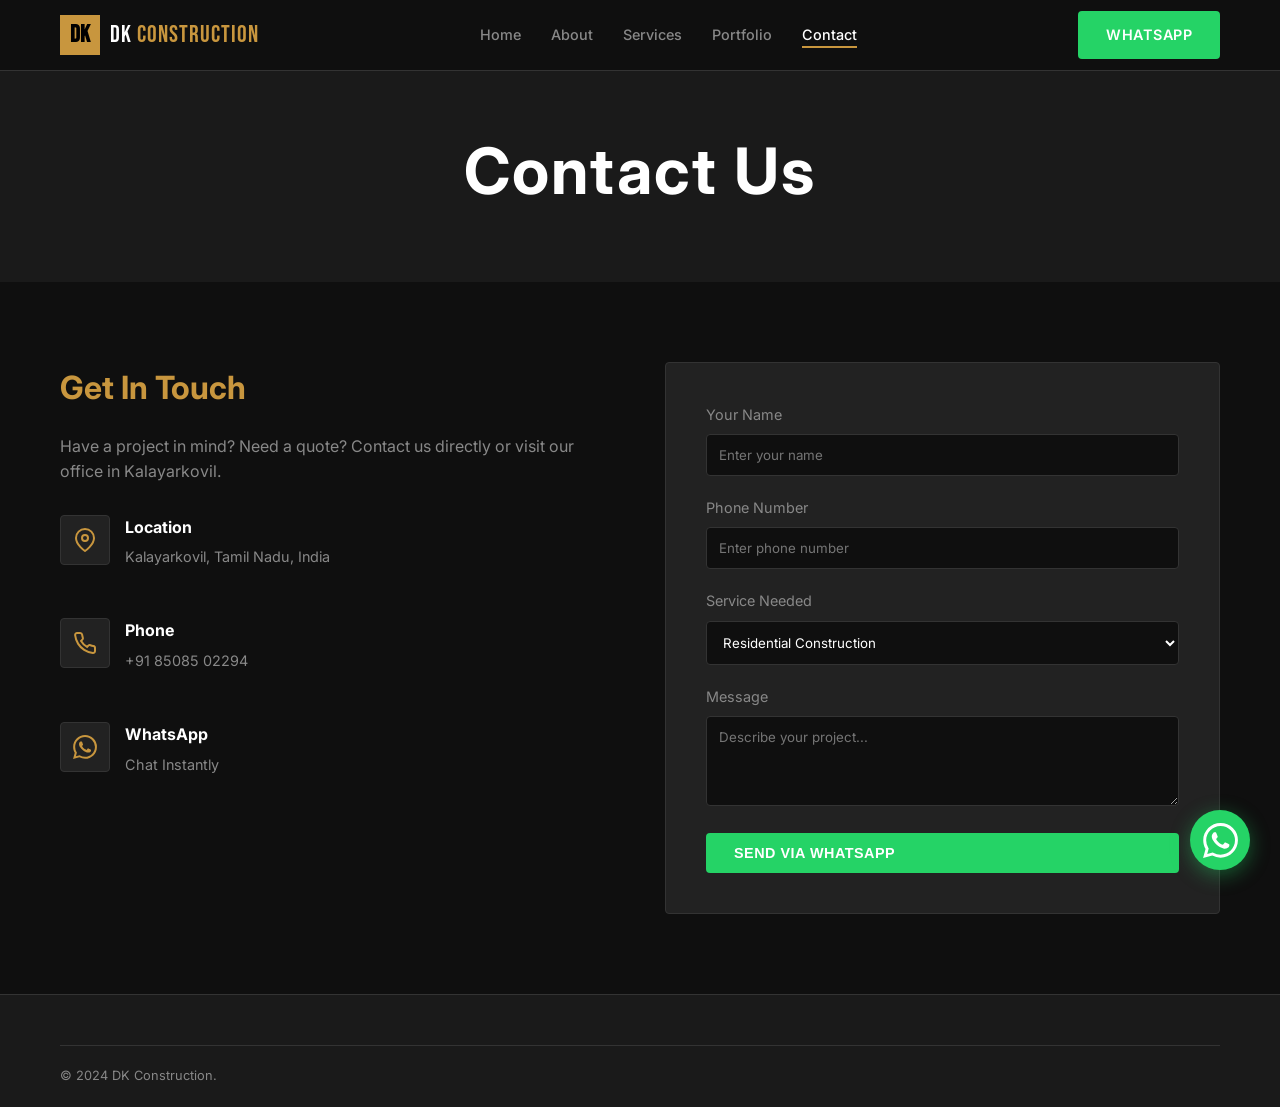
<file: contact.html>
<!DOCTYPE html>
<html lang="en">
<head>
    <meta charset="UTF-8">
    <meta name="viewport" content="width=device-width, initial-scale=1.0">
    <title>Contact - DK Construction</title>
    <link href="https://fonts.googleapis.com/css2?family=Bebas+Neue&family=Inter:wght@400;500;600;700&display=swap" rel="stylesheet">
    <link rel="stylesheet" href="assets/css/style.css">
</head>
<body>
    <!-- HEADER -->
    <header>
        <nav class="container">
            <a href="index.html" class="logo"><div class="logo-icon">DK</div><div class="logo-text">DK <span>Construction</span></div></a>
            <ul class="nav-links">
                <li><a href="index.html">Home</a></li>
                <li><a href="about.html">About</a></li>
                <li><a href="services.html">Services</a></li>
                <li><a href="portfolio.html">Portfolio</a></li>
                <li><a href="contact.html" class="active">Contact</a></li>
            </ul>
            <div class="nav-cta">
                <a href="https://wa.me/918508502294" target="_blank" class="btn btn-whatsapp">WhatsApp</a>
                <div class="mobile-toggle"><span></span><span></span><span></span></div>
            </div>
        </nav>
    </header>

    <!-- PAGE HEADER -->
    <div class="page-header"><div class="container"><h1>Contact <span>Us</span></h1></div></div>

    <!-- CONTACT CONTENT -->
    <section class="section-padding">
        <div class="container">
            <div class="contact-grid">
                <div class="contact-info reveal">
                    <h2>Get In Touch</h2>
                    <p>Have a project in mind? Need a quote? Contact us directly or visit our office in Kalayarkovil.</p>
                    
                    <div class="info-box">
                        <div class="info-icon"><svg style="width:24px;height:24px;fill:none;stroke:currentColor;stroke-width:2" viewBox="0 0 24 24"><path d="M21 10c0 7-9 13-9 13s-9-6-9-13a9 9 0 0 1 18 0z"/><circle cx="12" cy="10" r="3"/></svg></div>
                        <div class="info-text"><h4>Location</h4><p>Kalayarkovil, Tamil Nadu, India</p></div>
                    </div>

                    <div class="info-box">
                        <div class="info-icon"><svg style="width:24px;height:24px;fill:none;stroke:currentColor;stroke-width:2" viewBox="0 0 24 24"><path d="M22 16.92v3a2 2 0 0 1-2.18 2 19.79 19.79 0 0 1-8.63-3.07 19.5 19.5 0 0 1-6-6 19.79 19.79 0 0 1-3.07-8.67A2 2 0 0 1 4.11 2h3a2 2 0 0 1 2 1.72 12.84 12.84 0 0 0 .7 2.81 2 2 0 0 1-.45 2.11L8.09 9.91a16 16 0 0 0 6 6l1.27-1.27a2 2 0 0 1 2.11-.45 12.84 12.84 0 0 0 2.81.7A2 2 0 0 1 22 16.92z"/></svg></div>
                        <div class="info-text"><h4>Phone</h4><p><a href="tel:+918508502294">+91 85085 02294</a></p></div>
                    </div>

                    <div class="info-box">
                        <div class="info-icon"><svg style="width:24px;height:24px;fill:currentColor" viewBox="0 0 24 24"><path d="M17.472 14.382c-.297-.149-1.758-.867-2.03-.967-.273-.099-.471-.148-.67.15-.197.297-.767.966-.94 1.164-.173.199-.347.223-.644.075-.297-.15-1.255-.463-2.39-1.475-.883-.788-1.48-1.761-1.653-2.059-.173-.297-.018-.458.13-.606.134-.133.298-.347.446-.52.149-.174.198-.298.298-.497.099-.198.05-.371-.025-.52-.075-.149-.669-1.612-.916-2.207-.242-.579-.487-.5-.669-.51-.173-.008-.371-.01-.57-.01-.198 0-.52.074-.792.372-.272.297-1.04 1.016-1.04 2.479 0 1.462 1.065 2.875 1.213 3.074.149.198 2.096 3.2 5.077 4.487.709.306 1.262.489 1.694.625.712.227 1.36.195 1.871.118.571-.085 1.758-.719 2.006-1.413.248-.694.248-1.289.173-1.413-.074-.124-.272-.198-.57-.347m-5.421 7.403h-.004a9.87 9.87 0 01-5.031-1.378l-.361-.214-3.741.982.998-3.648-.235-.374a9.86 9.86 0 01-1.51-5.26c.001-5.45 4.436-9.884 9.888-9.884 2.64 0 5.122 1.03 6.988 2.898a9.825 9.825 0 012.893 6.994c-.003 5.45-4.437 9.884-9.885 9.884m8.413-18.297A11.815 11.815 0 0012.05 0C5.495 0 .16 5.335.157 11.892c0 2.096.547 4.142 1.588 5.945L.057 24l6.305-1.654a11.882 11.882 0 005.683 1.448h.005c6.554 0 11.89-5.335 11.893-11.893a11.821 11.821 0 00-3.48-8.413z"/></svg></div>
                        <div class="info-text"><h4>WhatsApp</h4><p><a href="https://wa.me/918508502294" target="_blank">Chat Instantly</a></p></div>
                    </div>
                </div>

                <div class="contact-form reveal">
                    <form id="contactForm">
                        <div class="form-group">
                            <label>Your Name</label>
                            <input type="text" id="name" required placeholder="Enter your name">
                        </div>
                        <div class="form-group">
                            <label>Phone Number</label>
                            <input type="tel" id="phone" required placeholder="Enter phone number">
                        </div>
                        <div class="form-group">
                            <label>Service Needed</label>
                            <select id="service">
                                <option value="Residential Construction">Residential Construction</option>
                                <option value="Commercial Building">Commercial Building</option>
                                <option value="Renovation">Renovation</option>
                                <option value="Other">Other</option>
                            </select>
                        </div>
                        <div class="form-group">
                            <label>Message</label>
                            <textarea id="msg" rows="4" placeholder="Describe your project..."></textarea>
                        </div>
                        <button type="submit" class="btn btn-whatsapp" style="width:100%">Send via WhatsApp</button>
                    </form>
                </div>
            </div>
        </div>
    </section>

    <!-- FOOTER -->
    <footer><div class="container"><div class="footer-bottom"><p>&copy; 2024 DK Construction.</p></div></div></footer>
    <a href="https://wa.me/918508502294" target="_blank" class="wa-float"><svg viewBox="0 0 24 24"><path d="M17.472 14.382c-.297-.149-1.758-.867-2.03-.967-.273-.099-.471-.148-.67.15-.197.297-.767.966-.94 1.164-.173.199-.347.223-.644.075-.297-.15-1.255-.463-2.39-1.475-.883-.788-1.48-1.761-1.653-2.059-.173-.297-.018-.458.13-.606.134-.133.298-.347.446-.52.149-.174.198-.298.298-.497.099-.198.05-.371-.025-.52-.075-.149-.669-1.612-.916-2.207-.242-.579-.487-.5-.669-.51-.173-.008-.371-.01-.57-.01-.198 0-.52.074-.792.372-.272.297-1.04 1.016-1.04 2.479 0 1.462 1.065 2.875 1.213 3.074.149.198 2.096 3.2 5.077 4.487.709.306 1.262.489 1.694.625.712.227 1.36.195 1.871.118.571-.085 1.758-.719 2.006-1.413.248-.694.248-1.289.173-1.413-.074-.124-.272-.198-.57-.347m-5.421 7.403h-.004a9.87 9.87 0 01-5.031-1.378l-.361-.214-3.741.982.998-3.648-.235-.374a9.86 9.86 0 01-1.51-5.26c.001-5.45 4.436-9.884 9.888-9.884 2.64 0 5.122 1.03 6.988 2.898a9.825 9.825 0 012.893 6.994c-.003 5.45-4.437 9.884-9.885 9.884m8.413-18.297A11.815 11.815 0 0012.05 0C5.495 0 .16 5.335.157 11.892c0 2.096.547 4.142 1.588 5.945L.057 24l6.305-1.654a11.882 11.882 0 005.683 1.448h.005c6.554 0 11.89-5.335 11.893-11.893a11.821 11.821 0 00-3.48-8.413z"/></svg></a>
    <script src="assets/js/script.js"></script>
</body>
</html>
</file>
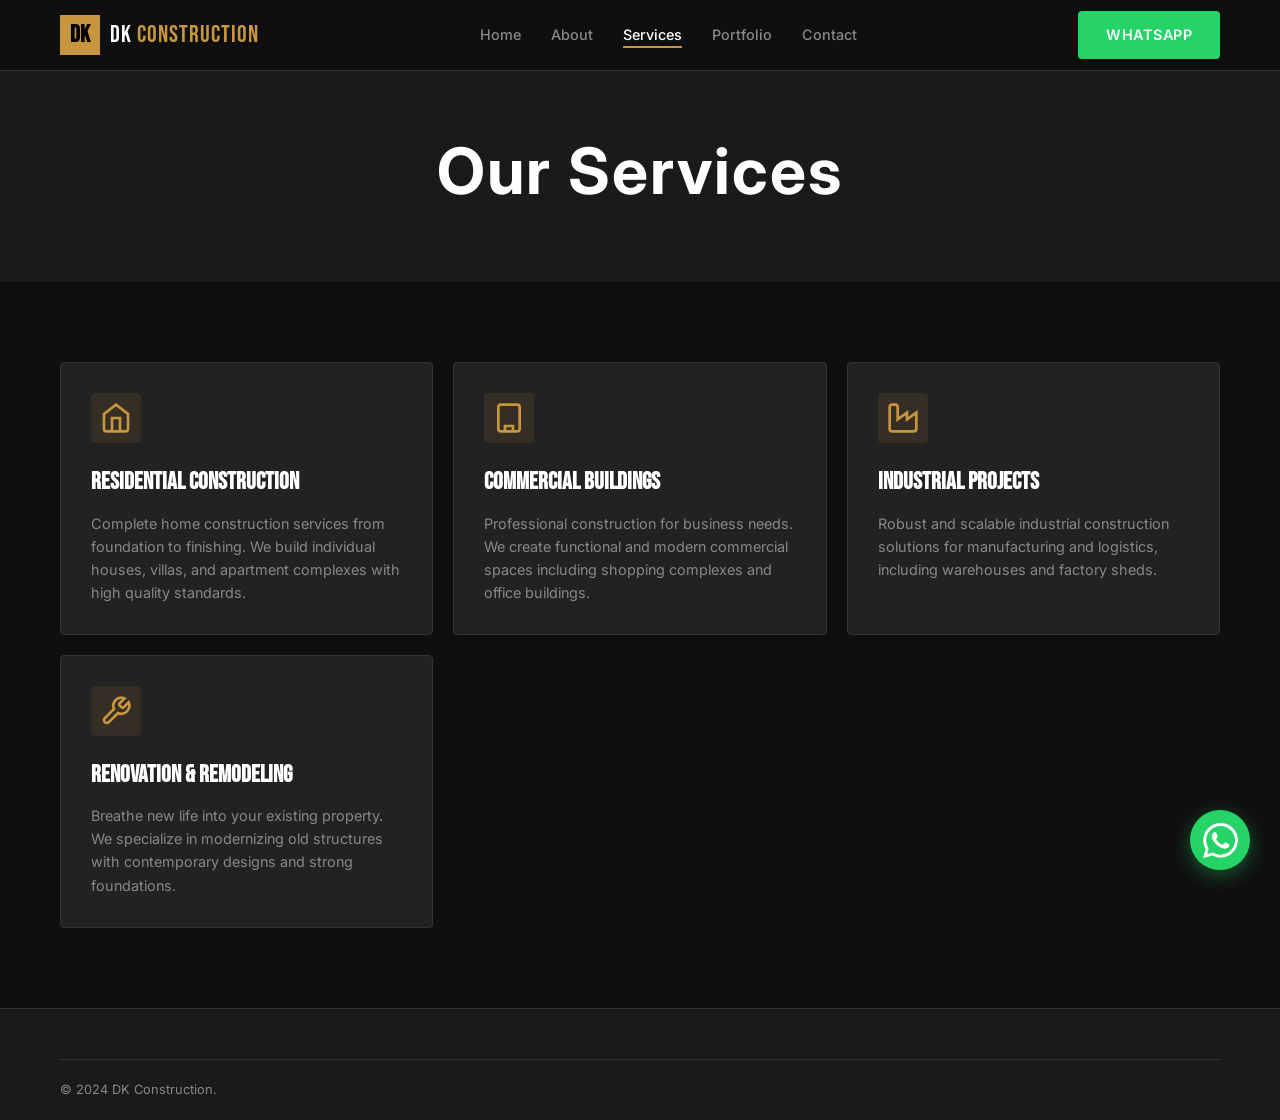
<file: services.html>
<!DOCTYPE html>
<html lang="en">
<head>
    <meta charset="UTF-8">
    <meta name="viewport" content="width=device-width, initial-scale=1.0">
    <title>Services - DK Construction</title>
    <link href="https://fonts.googleapis.com/css2?family=Bebas+Neue&family=Inter:wght@400;500;600;700&display=swap" rel="stylesheet">
    <link rel="stylesheet" href="assets/css/style.css">
</head>
<body>
    <!-- HEADER -->
    <header>
        <nav class="container">
            <a href="index.html" class="logo"><div class="logo-icon">DK</div><div class="logo-text">DK <span>Construction</span></div></a>
            <ul class="nav-links">
                <li><a href="index.html">Home</a></li>
                <li><a href="about.html">About</a></li>
                <li><a href="services.html" class="active">Services</a></li>
                <li><a href="portfolio.html">Portfolio</a></li>
                <li><a href="contact.html">Contact</a></li>
            </ul>
            <div class="nav-cta">
                <a href="https://wa.me/918508502294" target="_blank" class="btn btn-whatsapp">WhatsApp</a>
                <div class="mobile-toggle"><span></span><span></span><span></span></div>
            </div>
        </nav>
    </header>

    <!-- PAGE HEADER -->
    <div class="page-header"><div class="container"><h1>Our <span>Services</span></h1></div></div>

    <!-- SERVICES CONTENT -->
    <section class="section-padding">
        <div class="container">
            <div class="services-grid">
                <!-- Card 1 -->
                <div class="service-card reveal">
                    <div class="service-icon"><svg style="width:32px;height:32px;fill:none;stroke:currentColor;stroke-width:2" viewBox="0 0 24 24"><path d="M3 9l9-7 9 7v11a2 2 0 0 1-2 2H5a2 2 0 0 1-2-2z"/><polyline points="9 22 9 12 15 12 15 22"/></svg></div>
                    <h3>Residential Construction</h3>
                    <p>Complete home construction services from foundation to finishing. We build individual houses, villas, and apartment complexes with high quality standards.</p>
                </div>
                <!-- Card 2 -->
                <div class="service-card reveal">
                    <div class="service-icon"><svg style="width:32px;height:32px;fill:none;stroke:currentColor;stroke-width:2" viewBox="0 0 24 24"><rect x="4" y="2" width="16" height="20" rx="2"/><path d="M9 22v-4h6v4"/></svg></div>
                    <h3>Commercial Buildings</h3>
                    <p>Professional construction for business needs. We create functional and modern commercial spaces including shopping complexes and office buildings.</p>
                </div>
                <!-- Card 3 -->
                <div class="service-card reveal">
                    <div class="service-icon"><svg style="width:32px;height:32px;fill:none;stroke:currentColor;stroke-width:2" viewBox="0 0 24 24"><path d="M2 20a2 2 0 0 0 2 2h16a2 2 0 0 0 2-2V8l-7 5V8l-7 5V4a2 2 0 0 0-2-2H4a2 2 0 0 0-2 2Z"/></svg></div>
                    <h3>Industrial Projects</h3>
                    <p>Robust and scalable industrial construction solutions for manufacturing and logistics, including warehouses and factory sheds.</p>
                </div>
                <!-- Card 4 -->
                <div class="service-card reveal">
                    <div class="service-icon"><svg style="width:32px;height:32px;fill:none;stroke:currentColor;stroke-width:2" viewBox="0 0 24 24"><path d="M14.7 6.3a1 1 0 0 0 0 1.4l1.6 1.6a1 1 0 0 0 1.4 0l3.77-3.77a6 6 0 0 1-7.94 7.94l-6.91 6.91a2.12 2.12 0 0 1-3-3l6.91-6.91a6 6 0 0 1 7.94-7.94l-3.76 3.76z"/></svg></div>
                    <h3>Renovation & Remodeling</h3>
                    <p>Breathe new life into your existing property. We specialize in modernizing old structures with contemporary designs and strong foundations.</p>
                </div>
            </div>
        </div>
    </section>

    <!-- FOOTER -->
    <footer><div class="container"><div class="footer-bottom"><p>&copy; 2024 DK Construction.</p></div></div></footer>
    <a href="https://wa.me/918508502294" target="_blank" class="wa-float"><svg viewBox="0 0 24 24"><path d="M17.472 14.382c-.297-.149-1.758-.867-2.03-.967-.273-.099-.471-.148-.67.15-.197.297-.767.966-.94 1.164-.173.199-.347.223-.644.075-.297-.15-1.255-.463-2.39-1.475-.883-.788-1.48-1.761-1.653-2.059-.173-.297-.018-.458.13-.606.134-.133.298-.347.446-.52.149-.174.198-.298.298-.497.099-.198.05-.371-.025-.52-.075-.149-.669-1.612-.916-2.207-.242-.579-.487-.5-.669-.51-.173-.008-.371-.01-.57-.01-.198 0-.52.074-.792.372-.272.297-1.04 1.016-1.04 2.479 0 1.462 1.065 2.875 1.213 3.074.149.198 2.096 3.2 5.077 4.487.709.306 1.262.489 1.694.625.712.227 1.36.195 1.871.118.571-.085 1.758-.719 2.006-1.413.248-.694.248-1.289.173-1.413-.074-.124-.272-.198-.57-.347m-5.421 7.403h-.004a9.87 9.87 0 01-5.031-1.378l-.361-.214-3.741.982.998-3.648-.235-.374a9.86 9.86 0 01-1.51-5.26c.001-5.45 4.436-9.884 9.888-9.884 2.64 0 5.122 1.03 6.988 2.898a9.825 9.825 0 012.893 6.994c-.003 5.45-4.437 9.884-9.885 9.884m8.413-18.297A11.815 11.815 0 0012.05 0C5.495 0 .16 5.335.157 11.892c0 2.096.547 4.142 1.588 5.945L.057 24l6.305-1.654a11.882 11.882 0 005.683 1.448h.005c6.554 0 11.89-5.335 11.893-11.893a11.821 11.821 0 00-3.48-8.413z"/></svg></a>
    <script src="assets/js/script.js"></script>
</body>
</html>
</file>
<file: assets/css/style.css>
/* =========================================
   DK CONSTRUCTION - MAIN STYLESHEET
   ========================================= */

/* 1. ROOT VARIABLES */
:root {
    --primary-color: #c8963e;    /* Gold/Amber */
    --primary-light: #e0aa50;
    --bg-dark: #0f0f0f;
    --bg-light: #1a1a1a;
    --card-bg: #222222;
    --text-white: #ffffff;
    --text-gray: #888888;
    --border-color: #333333;
    --whatsapp-green: #25d366;
    --font-heading: 'Bebas Neue', sans-serif;
    --font-body: 'Inter', sans-serif;
    --transition: all 0.3s ease;
}

/* 2. RESET & BASE */
* { margin: 0; padding: 0; box-sizing: border-box; }
html { scroll-behavior: smooth; }
body {
    font-family: var(--font-body);
    background-color: var(--bg-dark);
    color: var(--text-white);
    line-height: 1.6;
    overflow-x: hidden;
}
a { text-decoration: none; color: inherit; }
ul { list-style: none; }
img { max-width: 100%; height: auto; display: block; }

/* 3. UTILITY CLASSES */
.container { max-width: 1200px; margin: 0 auto; padding: 0 20px; }
.section-padding { padding: 80px 0; }
.section-title {
    font-family: var(--font-heading);
    font-size: 3rem;
    margin-bottom: 10px;
    letter-spacing: 1px;
}
.section-title span { color: var(--primary-color); }
.section-desc { color: var(--text-gray); margin-bottom: 40px; max-width: 600px; }
.text-center { text-align: center; }
.bg-light { background-color: var(--bg-light); }

/* 4. BUTTONS */
.btn {
    display: inline-flex;
    align-items: center;
    gap: 8px;
    padding: 12px 28px;
    font-weight: 600;
    font-size: 0.9rem;
    border-radius: 4px;
    border: none;
    cursor: pointer;
    transition: var(--transition);
    text-transform: uppercase;
    letter-spacing: 0.5px;
}
.btn-primary {
    background-color: var(--primary-color);
    color: #000;
}
.btn-primary:hover { background-color: var(--primary-light); transform: translateY(-2px); }
.btn-whatsapp {
    background-color: var(--whatsapp-green);
    color: #fff;
}
.btn-whatsapp:hover { background-color: #1da851; transform: translateY(-2px); box-shadow: 0 5px 15px rgba(37,211,102,0.3); }
.btn-outline {
    background: transparent;
    border: 2px solid var(--primary-color);
    color: var(--primary-color);
}
.btn-outline:hover { background: var(--primary-color); color: #000; }

/* 5. HEADER & NAVIGATION */
header {
    position: fixed;
    top: 0;
    width: 100%;
    z-index: 1000;
    background: rgba(15, 15, 15, 0.95);
    backdrop-filter: blur(10px);
    border-bottom: 1px solid var(--border-color);
}
nav {
    display: flex;
    justify-content: space-between;
    align-items: center;
    height: 70px;
}
.logo {
    display: flex;
    align-items: center;
    gap: 10px;
}
.logo-icon {
    width: 40px;
    height: 40px;
    background: var(--primary-color);
    display: flex;
    align-items: center;
    justify-content: center;
    font-family: var(--font-heading);
    font-size: 1.5rem;
    color: #000;
    font-weight: bold;
}
.logo-text {
    font-family: var(--font-heading);
    font-size: 1.5rem;
    color: var(--text-white);
    letter-spacing: 1px;
}
.logo-text span { color: var(--primary-color); }

.nav-links { display: flex; gap: 30px; }
.nav-links a {
    color: var(--text-gray);
    font-weight: 500;
    font-size: 0.9rem;
    transition: var(--transition);
    position: relative;
}
.nav-links a::after {
    content: '';
    position: absolute;
    bottom: -5px;
    left: 0;
    width: 0;
    height: 2px;
    background: var(--primary-color);
    transition: var(--transition);
}
.nav-links a:hover, .nav-links a.active { color: var(--text-white); }
.nav-links a:hover::after, .nav-links a.active::after { width: 100%; }

.nav-cta { display: flex; align-items: center; gap: 15px; }
.mobile-toggle {
    display: none;
    flex-direction: column;
    gap: 5px;
    cursor: pointer;
}
.mobile-toggle span { width: 25px; height: 2px; background: #fff; transition: var(--transition); }

/* 6. HERO SECTION (Home) */
.hero {
    min-height: 100vh;
    display: flex;
    align-items: center;
    padding-top: 70px;
    position: relative;
}
.hero-grid {
    display: grid;
    grid-template-columns: 1fr 1fr;
    gap: 50px;
    align-items: center;
}
.hero-content h1 {
    font-family: var(--font-heading);
    font-size: 4rem;
    line-height: 1;
    margin-bottom: 20px;
}
.hero-content h1 span { color: var(--primary-color); }
.hero-content p { color: var(--text-gray); font-size: 1.1rem; margin-bottom: 30px; max-width: 500px; }
.hero-stats {
    display: flex;
    gap: 40px;
    margin-top: 50px;
    padding-top: 20px;
    border-top: 1px solid var(--border-color);
}
.stat h3 { font-family: var(--font-heading); font-size: 2.5rem; color: var(--primary-color); }
.stat p { font-size: 0.85rem; color: var(--text-gray); text-transform: uppercase; }

.hero-image { position: relative; }
.hero-image img {
    width: 100%;
    border-radius: 4px;
    box-shadow: 0 20px 50px rgba(0,0,0,0.5);
}
.hero-badge {
    position: absolute;
    bottom: -20px;
    right: 20px;
    background: var(--card-bg);
    border: 1px solid var(--border-color);
    padding: 15px 20px;
    border-radius: 4px;
    display: flex;
    align-items: center;
    gap: 15px;
    animation: float 3s ease-in-out infinite;
}
.badge-icon {
    width: 50px;
    height: 50px;
    background: var(--primary-color);
    border-radius: 50%;
    display: flex;
    align-items: center;
    justify-content: center;
    color: #000;
}
.badge-text h4 { font-family: var(--font-body); font-size: 1rem; margin-bottom: 2px; }
.badge-text p { font-size: 0.8rem; color: var(--text-gray); }

@keyframes float { 0%, 100% { transform: translateY(0); } 50% { transform: translateY(-10px); } }

/* 7. SERVICES GRID */
.services-grid { display: grid; grid-template-columns: repeat(3, 1fr); gap: 20px; }
.service-card {
    background: var(--card-bg);
    padding: 30px;
    border-radius: 4px;
    border: 1px solid var(--border-color);
    transition: var(--transition);
    position: relative;
    overflow: hidden;
}
.service-card:hover { transform: translateY(-5px); border-color: var(--primary-color); }
.service-card::before {
    content: '';
    position: absolute;
    top: 0; left: 0;
    width: 4px; height: 0;
    background: var(--primary-color);
    transition: var(--transition);
}
.service-card:hover::before { height: 100%; }
.service-icon {
    width: 50px;
    height: 50px;
    background: rgba(200, 150, 62, 0.1);
    border-radius: 4px;
    display: flex;
    align-items: center;
    justify-content: center;
    margin-bottom: 20px;
    color: var(--primary-color);
}
.service-card h3 { font-family: var(--font-heading); font-size: 1.5rem; margin-bottom: 10px; }
.service-card p { color: var(--text-gray); font-size: 0.9rem; }

/* 8. PROJECTS GRID */
.projects-grid {
    display: grid;
    grid-template-columns: 2fr 1fr 1fr;
    grid-template-rows: repeat(2, 250px);
    gap: 20px;
}
.project-item {
    position: relative;
    overflow: hidden;
    border-radius: 4px;
    cursor: pointer;
}
.project-item:first-child { grid-row: span 2; }
.project-item img { width: 100%; height: 100%; object-fit: cover; transition: 0.5s; }
.project-item:hover img { transform: scale(1.1); }
.project-overlay {
    position: absolute;
    inset: 0;
    background: linear-gradient(to top, rgba(0,0,0,0.8), transparent);
    opacity: 0;
    transition: var(--transition);
    display: flex;
    align-items: flex-end;
    padding: 20px;
}
.project-item:hover .project-overlay { opacity: 1; }
.project-info span { color: var(--primary-color); font-size: 0.8rem; text-transform: uppercase; font-weight: 600; }
.project-info h3 { font-family: var(--font-heading); font-size: 1.3rem; }

/* 9. ABOUT PAGE */
.about-grid { display: grid; grid-template-columns: 1fr 1fr; gap: 60px; align-items: center; }
.about-image img { border-radius: 4px; box-shadow: 0 20px 50px rgba(0,0,0,0.3); }
.about-text h2 { font-size: 2.5rem; margin-bottom: 20px; color: var(--primary-color); }
.about-text p { color: var(--text-gray); margin-bottom: 15px; }
.feature-list { margin-top: 20px; }
.feature-item { display: flex; align-items: center; gap: 10px; margin-bottom: 10px; color: var(--text-gray); }
.feature-item svg { color: var(--primary-color); flex-shrink: 0; }

/* 10. CONTACT PAGE */
.contact-grid { display: grid; grid-template-columns: 1fr 1fr; gap: 50px; }
.contact-info h2 { font-size: 2rem; margin-bottom: 20px; color: var(--primary-color); }
.contact-info p { color: var(--text-gray); margin-bottom: 30px; }
.info-box { display: flex; gap: 15px; margin-bottom: 20px; align-items: flex-start; }
.info-icon {
    width: 50px;
    height: 50px;
    background: var(--card-bg);
    border-radius: 4px;
    display: flex;
    align-items: center;
    justify-content: center;
    color: var(--primary-color);
    border: 1px solid var(--border-color);
}
.info-text h4 { font-size: 1rem; margin-bottom: 5px; }
.info-text p, .info-text a { color: var(--text-gray); font-size: 0.9rem; }

.contact-form {
    background: var(--card-bg);
    padding: 40px;
    border-radius: 4px;
    border: 1px solid var(--border-color);
}
.form-group { margin-bottom: 20px; }
.form-group label { display: block; margin-bottom: 8px; font-size: 0.9rem; color: var(--text-gray); }
.form-group input, .form-group select, .form-group textarea {
    width: 100%;
    padding: 12px;
    background: var(--bg-dark);
    border: 1px solid var(--border-color);
    border-radius: 4px;
    color: var(--text-white);
    font-family: var(--font-body);
    transition: var(--transition);
}
.form-group input:focus, .form-group textarea:focus { border-color: var(--primary-color); outline: none; }

/* 11. FOOTER */
footer {
    background: var(--bg-light);
    border-top: 1px solid var(--border-color);
    padding: 50px 0 20px;
}
.footer-grid {
    display: grid;
    grid-template-columns: 2fr 1fr 1fr 1fr;
    gap: 40px;
    margin-bottom: 40px;
}
.footer-col h4 {
    font-family: var(--font-body);
    font-size: 1rem;
    margin-bottom: 20px;
    color: var(--text-white);
    text-transform: uppercase;
    letter-spacing: 1px;
}
.footer-col p { color: var(--text-gray); font-size: 0.9rem; line-height: 1.8; }
.footer-col ul li { margin-bottom: 10px; }
.footer-col ul li a { color: var(--text-gray); transition: var(--transition); font-size: 0.9rem; }
.footer-col ul li a:hover { color: var(--primary-color); padding-left: 5px; }
.footer-bottom {
    border-top: 1px solid var(--border-color);
    padding-top: 20px;
    display: flex;
    justify-content: space-between;
    align-items: center;
    color: var(--text-gray);
    font-size: 0.8rem;
}

/* 12. WHATSAPP FLOAT BUTTON */
.wa-float {
    position: fixed;
    bottom: 30px;
    right: 30px;
    width: 60px;
    height: 60px;
    background: var(--whatsapp-green);
    border-radius: 50%;
    display: flex;
    align-items: center;
    justify-content: center;
    box-shadow: 0 5px 20px rgba(37, 211, 102, 0.4);
    z-index: 999;
    animation: pulse 2s infinite;
}
.wa-float svg { width: 35px; height: 35px; fill: #fff; }

@keyframes pulse {
    0% { box-shadow: 0 0 0 0 rgba(37, 211, 102, 0.7); }
    70% { box-shadow: 0 0 0 20px rgba(37, 211, 102, 0); }
    100% { box-shadow: 0 0 0 0 rgba(37, 211, 102, 0); }
}

/* 13. PAGE HEADERS (Internal Pages) */
.page-header {
    padding-top: 120px;
    padding-bottom: 60px;
    background: var(--bg-light);
    text-align: center;
}
.page-header h1 { font-size: 4rem; letter-spacing: 2px; }

/* 14. RESPONSIVE DESIGN */
@media (max-width: 992px) {
    .hero-grid, .about-grid, .contact-grid { grid-template-columns: 1fr; }
    .hero-content { text-align: center; }
    .hero-content p { margin: 0 auto 30px; }
    .hero-stats { justify-content: center; }
    .hero-image { order: -1; }
    .services-grid { grid-template-columns: repeat(2, 1fr); }
    .projects-grid { grid-template-columns: 1fr 1fr; grid-template-rows: auto; }
    .project-item:first-child { grid-row: span 1; }
    .footer-grid { grid-template-columns: 1fr 1fr; }
}

@media (max-width: 768px) {
    .nav-links, .nav-cta .btn-outline { display: none; }
    .mobile-toggle { display: flex; }
    
    /* Mobile Menu Active State */
    .nav-links.active {
        display: flex;
        flex-direction: column;
        position: absolute;
        top: 70px;
        left: 0;
        width: 100%;
        background: var(--bg-dark);
        padding: 20px;
        border-bottom: 1px solid var(--border-color);
        text-align: center;
    }
    
    .services-grid, .projects-grid, .footer-grid { grid-template-columns: 1fr; }
    .footer-bottom { flex-direction: column; gap: 10px; text-align: center; }
}

/* Animation Utilities */
.reveal { opacity: 0; transform: translateY(30px); transition: all 0.8s ease; }
.reveal.active { opacity: 1; transform: translateY(0); }
</file>
